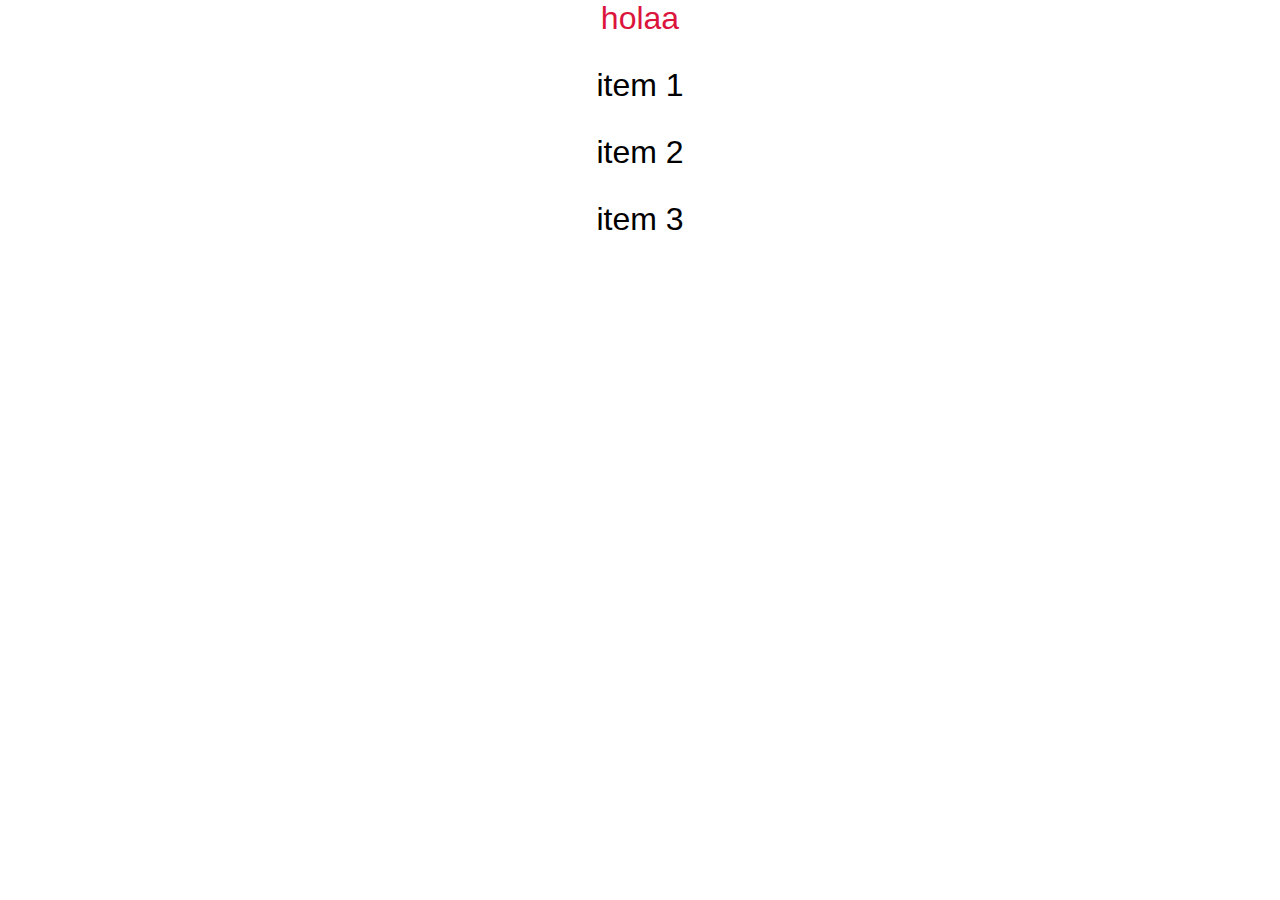
<file: index.html>
<!DOCTYPE html>
<html lang="es">
<head>
  <meta charset="UTF-8">
  <meta name="viewport" content="width=device-width, initial-scale=1.0">
  <title>Document</title>
  <link rel="stylesheet" href="Pseudoclases.css">
</head>
<body>




  <!-- <nav>
    <a class="enlace" href="https://oferta.senasofiaplus.edu.co/sofia-oferta/">senasofiaplus</a>
    <a class="enlace" href="https://web.facebook.com/?locale=es_LA&_rdc=1&_rdr">facebook</a>
    <a class="enlace" href="https://www.youtube.com/?app=desktop&hl=es">youtube</a>
  </nav> -->
  <!-- <a href="#objetivo" class="event">disparador</a>
  <a href="#" class="event">retroseso</a>
  <div id="objetivo" class="box" ></div> -->
  




  <!-- <form class="form">
    <h2 class="form_title">contacto</h2>
    <input type="text" placeholder="nombre" autofocus>
    <input type="email" placeholder="email">
    <input type="checkbox" id="check">
    <label for="check">¿guardar los datos?</label>
  </form> -->


  <h3 class="title">holaa</h3>
  <h3>item 1</h3>
  <h3>item 2</h3>
  <h3>item 3</h3>


</body>
</html>
</file>
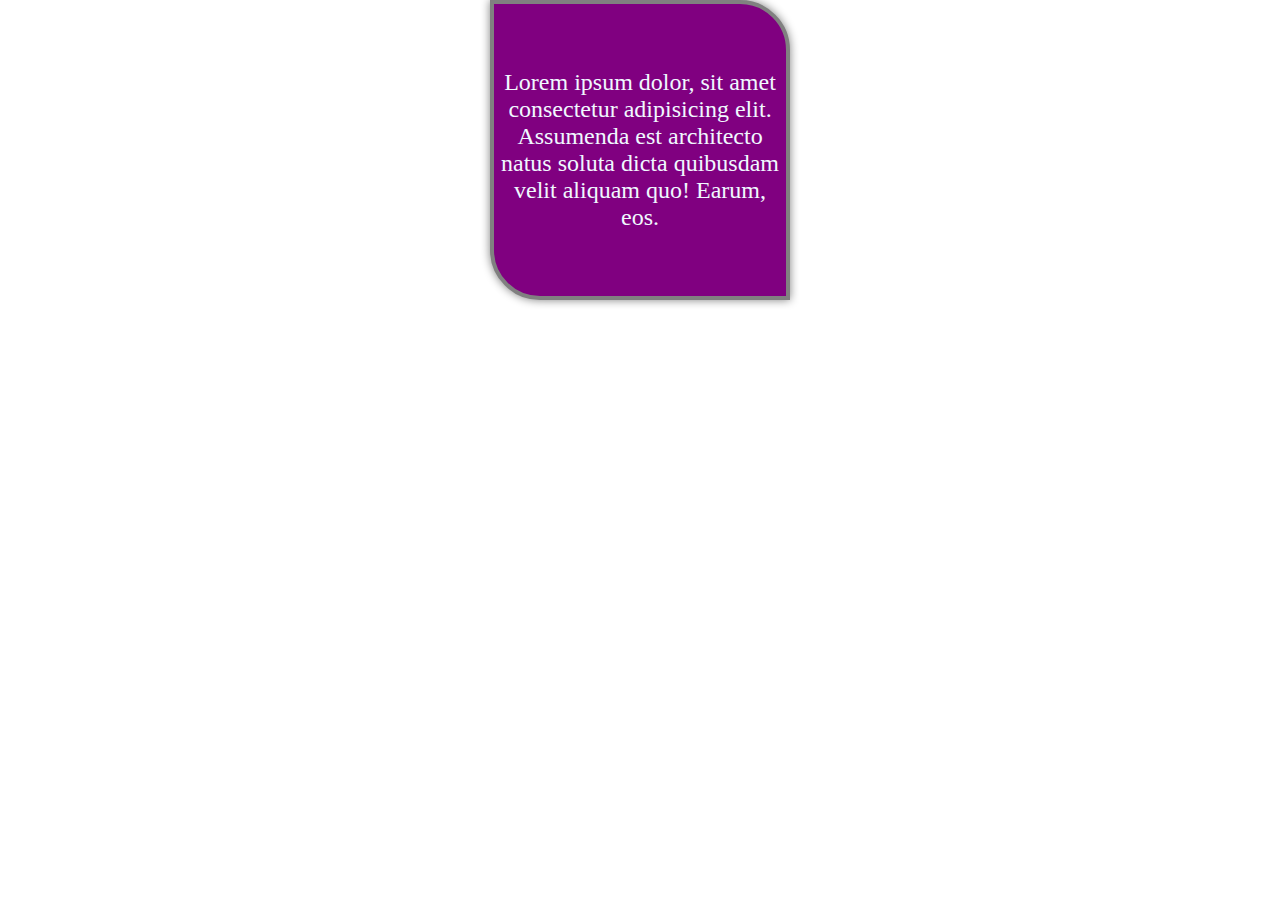
<file: bordes.html>
<!DOCTYPE html>
<html lang="es">
<head>
  <meta charset="UTF-8">
  <meta name="viewport" content="width=device-width, initial-scale=1.0">
  <title>Document</title>
  <link rel="stylesheet" href="bordes.css">
</head>
<body>
  <div class="box">
    Lorem ipsum dolor, sit amet consectetur adipisicing elit. Assumenda est architecto natus soluta dicta quibusdam velit aliquam quo! Earum, eos.
  </div>
</body>
</html>
</file>
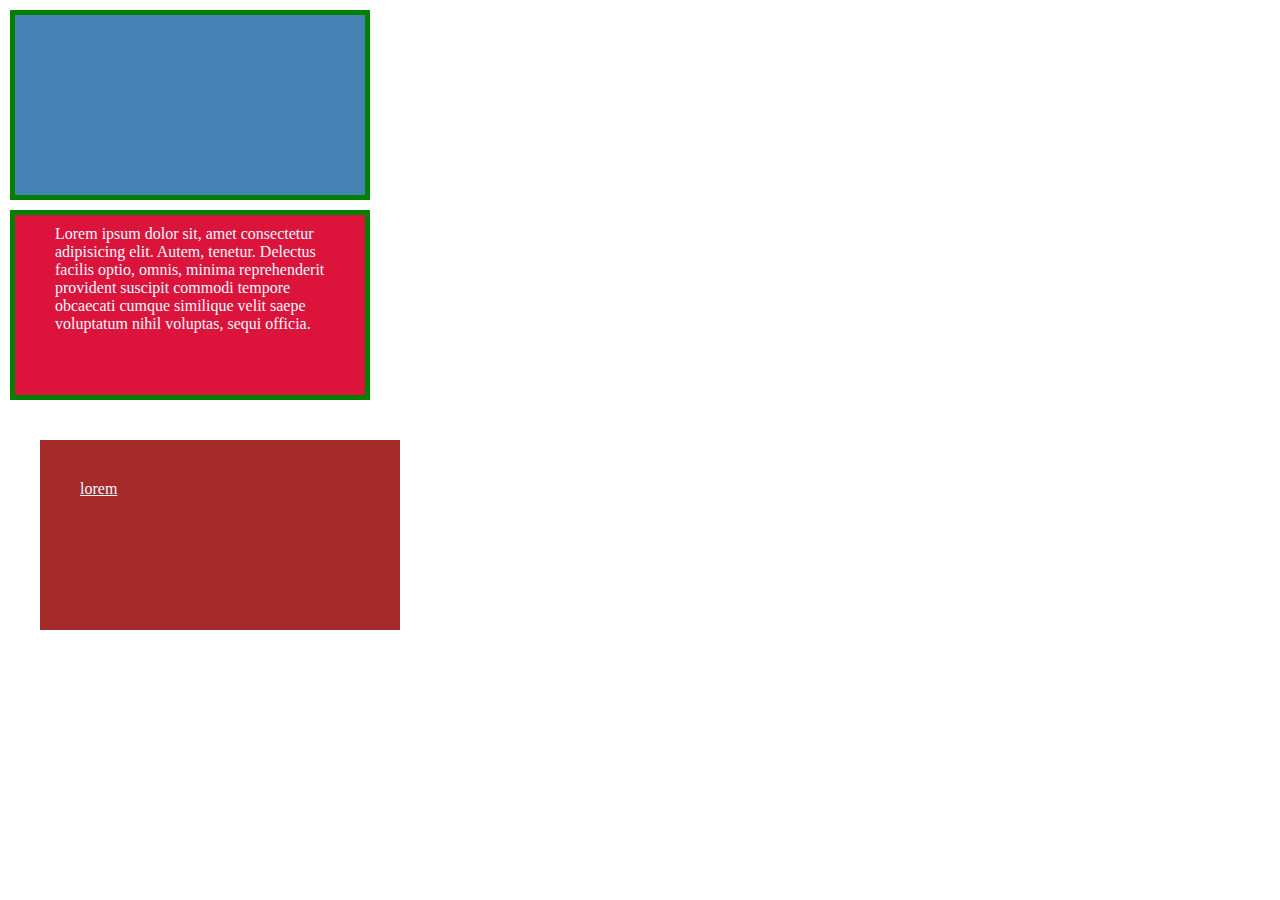
<file: caja.html>
<!DOCTYPE html>
<html lang="en">
<head>
  <meta charset="UTF-8">
  <meta name="viewport" content="width=device-width, initial-scale=1.0">
  <title>Document</title>
</head>
  <link rel="stylesheet" href="caja.css">
<body>
  <div class="caja caja1"></div>
  <div class="caja caja2">Lorem ipsum dolor sit, amet consectetur adipisicing elit. Autem, tenetur. Delectus facilis optio, omnis, minima reprehenderit provident suscipit commodi tempore obcaecati cumque similique velit saepe voluptatum nihil voluptas, sequi officia.</div>
  <a href="" class="caja caja3"> lorem </a>
</body>
</html>
</file>
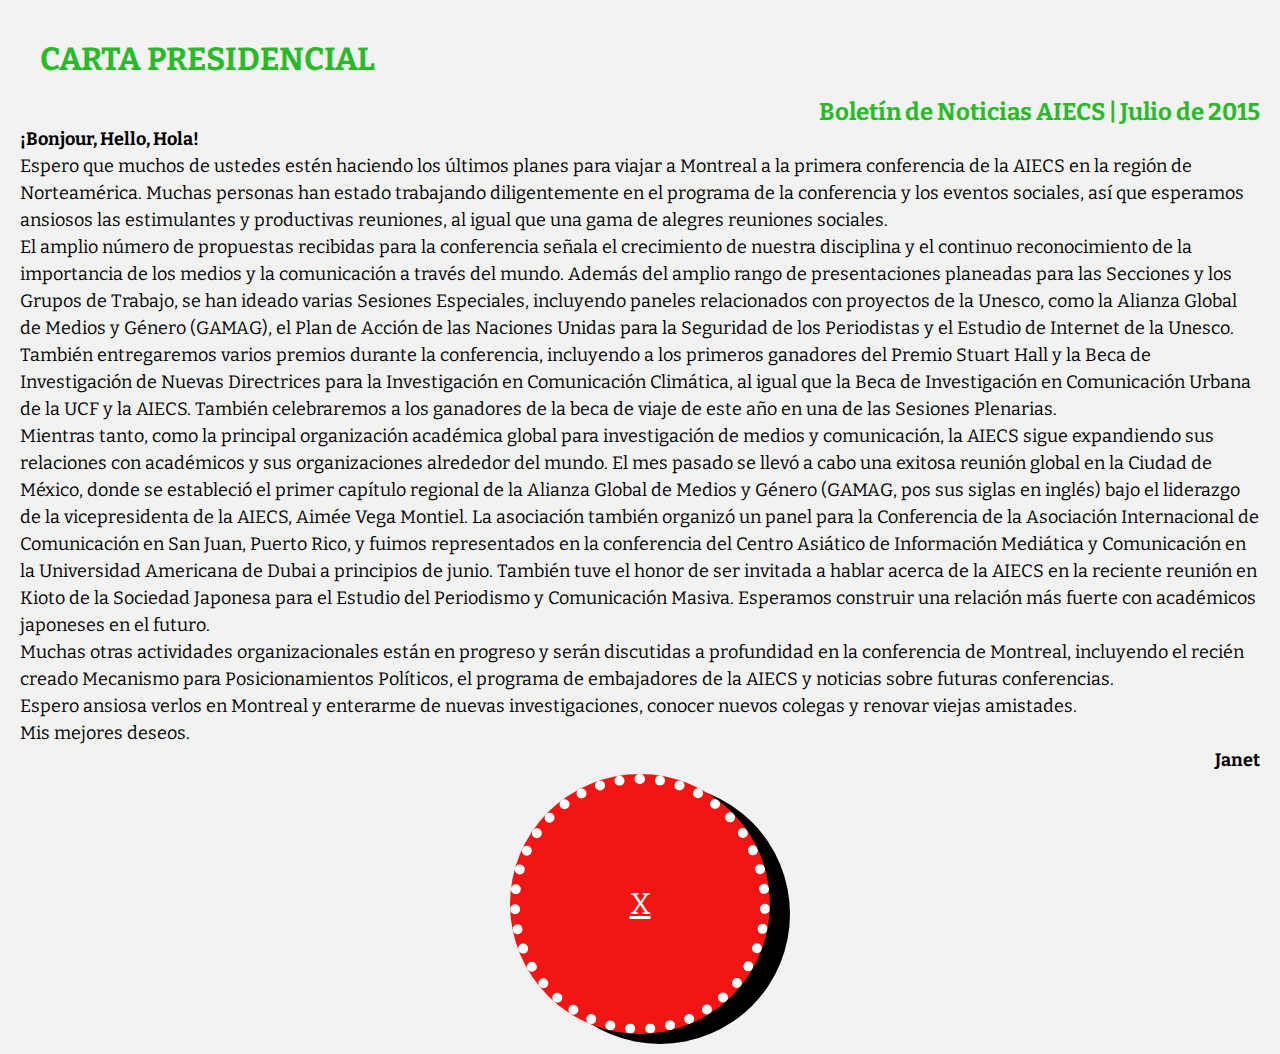
<file: carta.html>
<!DOCTYPE html>
<html lang="es">
  <head>
    <meta charset="UTF-8" />
    <meta name="viewport" content="width=device-width, initial-scale=1.0" />
    <title>Carta</title>
    <link rel="stylesheet" href="carta.css" />
  </head>
  <body>
    <h1>CARTA PRESIDENCIAL</h1>
    <h2>Boletín de Noticias AIECS | Julio de 2015</h2>
    <p class="bold">¡Bonjour, Hello, Hola!</p>
    <p> 
      Espero que muchos de ustedes estén haciendo los últimos planes para viajar
      a Montreal a la primera conferencia de la AIECS en la región de
      Norteamérica. Muchas personas han estado trabajando diligentemente en el
      programa de la conferencia y los eventos sociales, así que esperamos
      ansiosos las estimulantes y productivas reuniones, al igual que una gama
      de alegres reuniones sociales.
    </p class="parrafo">
    <p>
      El amplio número de propuestas recibidas para la conferencia señala el
      crecimiento de nuestra disciplina y el continuo reconocimiento de la
      importancia de los medios y la comunicación a través del mundo. Además del
      amplio rango de presentaciones planeadas para las Secciones y los Grupos
      de Trabajo, se han ideado varias Sesiones Especiales, incluyendo paneles
      relacionados con proyectos de la Unesco, como la Alianza Global de Medios
      y Género (GAMAG), el Plan de Acción de las Naciones Unidas para la
      Seguridad de los Periodistas y el Estudio de Internet de la Unesco.
    </p>
    <p>
      También entregaremos varios premios durante la conferencia, incluyendo a
      los primeros ganadores del Premio Stuart Hall y la Beca de Investigación
      de Nuevas Directrices para la Investigación en Comunicación Climática, al
      igual que la Beca de Investigación en Comunicación Urbana de la UCF y la
      AIECS. También celebraremos a los ganadores de la beca de viaje de este
      año en una de las Sesiones Plenarias.
    </p class="parrafo">
    <p>
      Mientras tanto, como la principal organización académica global para
      investigación de medios y comunicación, la AIECS sigue expandiendo sus
      relaciones con académicos y sus organizaciones alrededor del mundo. El mes
      pasado se llevó a cabo una exitosa reunión global en la Ciudad de México,
      donde se estableció el primer capítulo regional de la Alianza Global de
      Medios y Género (GAMAG, pos sus siglas en inglés) bajo el liderazgo de la
      vicepresidenta de la AIECS, Aimée Vega Montiel. La asociación también
      organizó un panel para la Conferencia de la Asociación Internacional de
      Comunicación en San Juan, Puerto Rico, y fuimos representados en la
      conferencia del Centro Asiático de Información Mediática y Comunicación en
      la Universidad Americana de Dubai a principios de junio. También tuve el
      honor de ser invitada a hablar acerca de la AIECS en la reciente reunión
      en Kioto de la Sociedad Japonesa para el Estudio del Periodismo y
      Comunicación Masiva. Esperamos construir una relación más fuerte con
      académicos japoneses en el futuro.
    </p class="parrafo" mayuscula>
    <p>
      Muchas otras actividades organizacionales están en progreso y serán
      discutidas a profundidad en la conferencia de Montreal, incluyendo el
      recién creado Mecanismo para Posicionamientos Políticos, el programa de
      embajadores de la AIECS y noticias sobre futuras conferencias.
    </p class="parrafo">
    <p>
      Espero ansiosa verlos en Montreal y enterarme de nuevas investigaciones,
      conocer nuevos colegas y renovar viejas amistades.
    </p class="parrafo">
    <p>Mis mejores deseos.</p>
    <p class="derecha">Janet</p>
    <a href="#">x</a>
  </body>
</html>
</file>
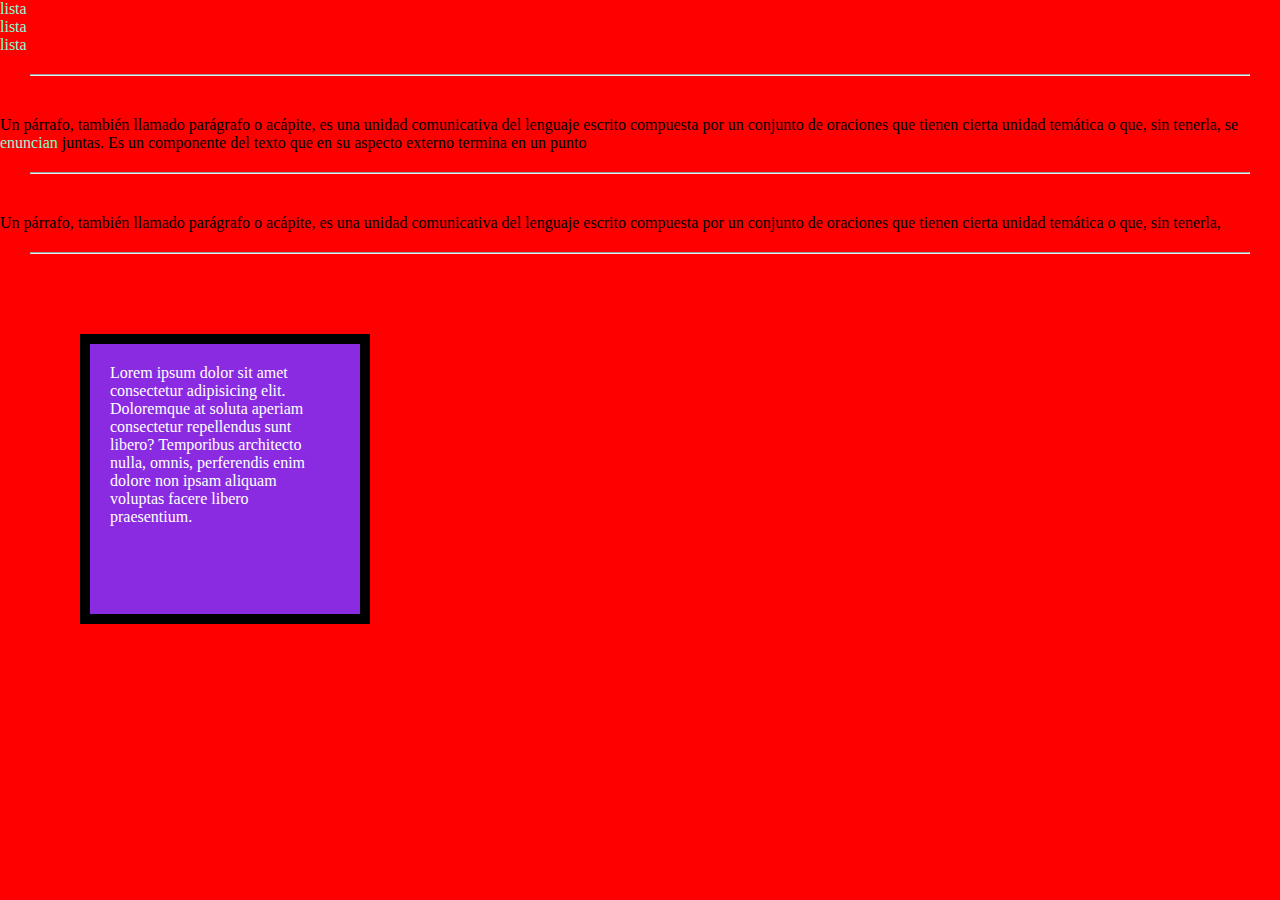
<file: index11.html>
<!DOCTYPE html>
<html lang="en">
<head>
  <meta charset="UTF-8">
  <meta name="viewport" content="width=device-width, initial-scale=1.0">
  <title>Document</title>
</head>
<link rel="stylesheet" href="estilo.css">
<body>
  <header>
    <nav>
      <ul>
        <li>lista</li>
        <li>lista</li>
        <li>lista</li>
      </ul>
    </nav>
  </header>
  <hr>
<p>Un párrafo, también llamado parágrafo o acápite, es una unidad comunicativa del lenguaje escrito compuesta por un conjunto de oraciones que tienen cierta unidad temática o que, sin tenerla, se <span>enuncian</span> juntas. Es un componente del texto que en su aspecto externo termina en un punto</p>
<hr><p>Un párrafo, también llamado parágrafo o acápite, es una unidad comunicativa del lenguaje escrito compuesta por un conjunto de oraciones que tienen cierta unidad temática o que, sin tenerla, </p>
<hr><div class="caja">
  Lorem ipsum dolor sit amet consectetur adipisicing elit. Doloremque at soluta aperiam consectetur repellendus sunt libero? Temporibus architecto nulla, omnis, perferendis enim dolore non ipsam aliquam voluptas facere libero praesentium.
</div>
</body>
</html>
</file>
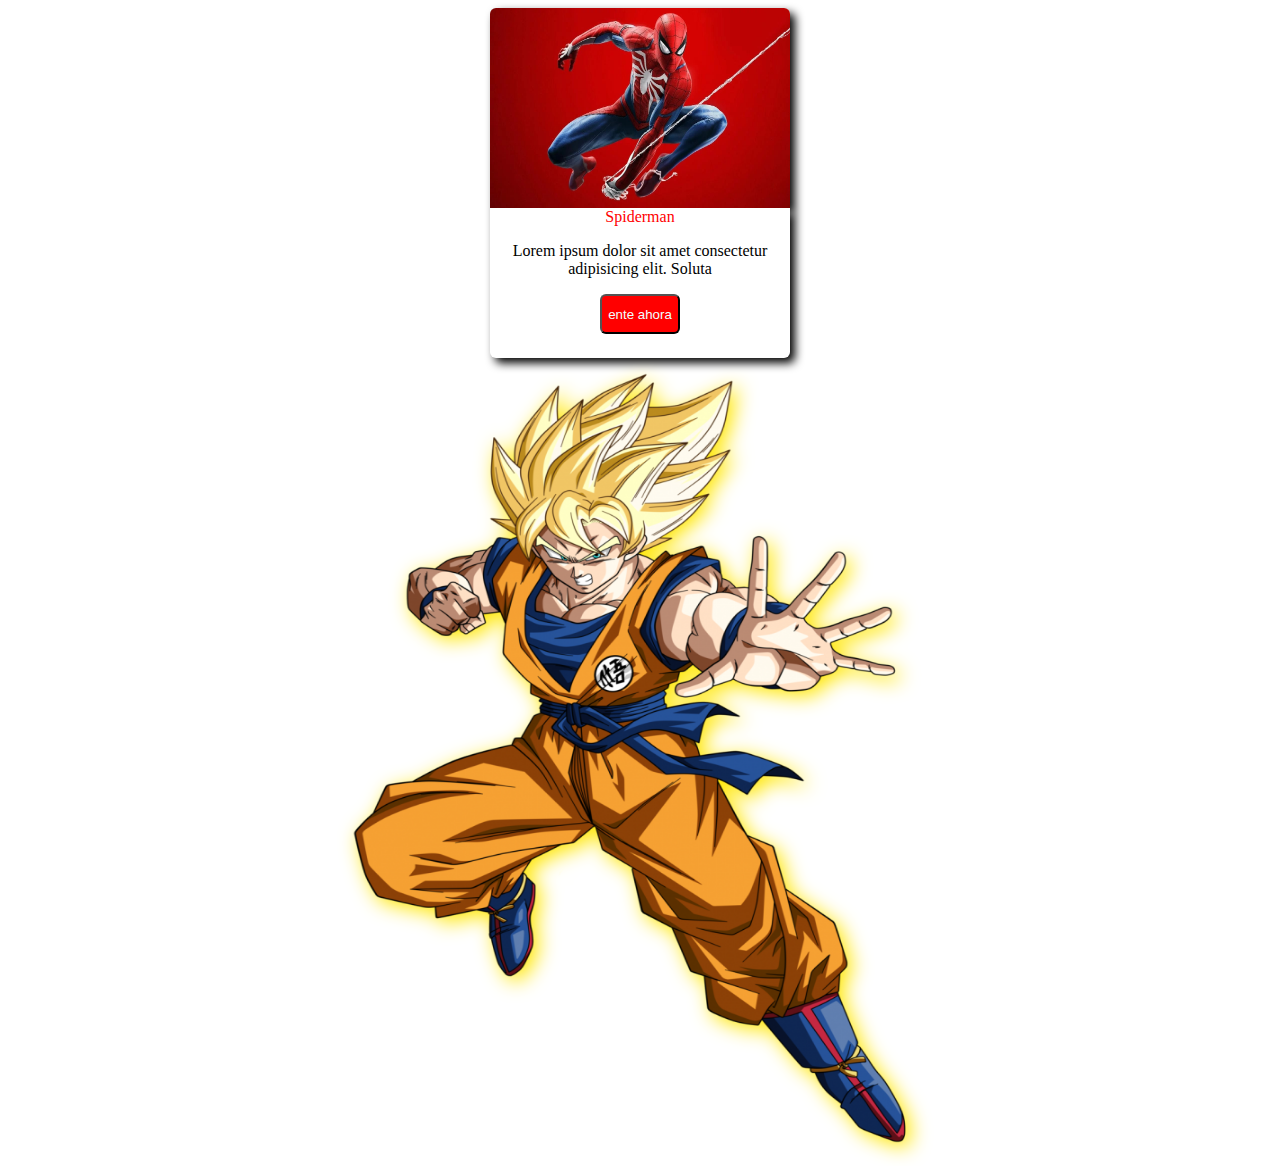
<file: indexx.html>
<!DOCTYPE html>
<html lang="es">
<head>
  <meta charset="UTF-8">
  <meta name="viewport" content="width=device-width, initial-scale=1.0">
  <title>Document</title>
  <link rel="stylesheet" href="goku.css">
</head>
<body>
  <img src="spidy.jpg" alt="spidy" class="spidy">
  <div class="texto">Spiderman
  <p class="parrafo">Lorem ipsum dolor sit amet consectetur adipisicing elit. Soluta </p>
  <button class="boton">ente ahora</button>
  </div>
  <img src="goku.png" alt="goku" class="goku">
  
</body>
</html>
</file>
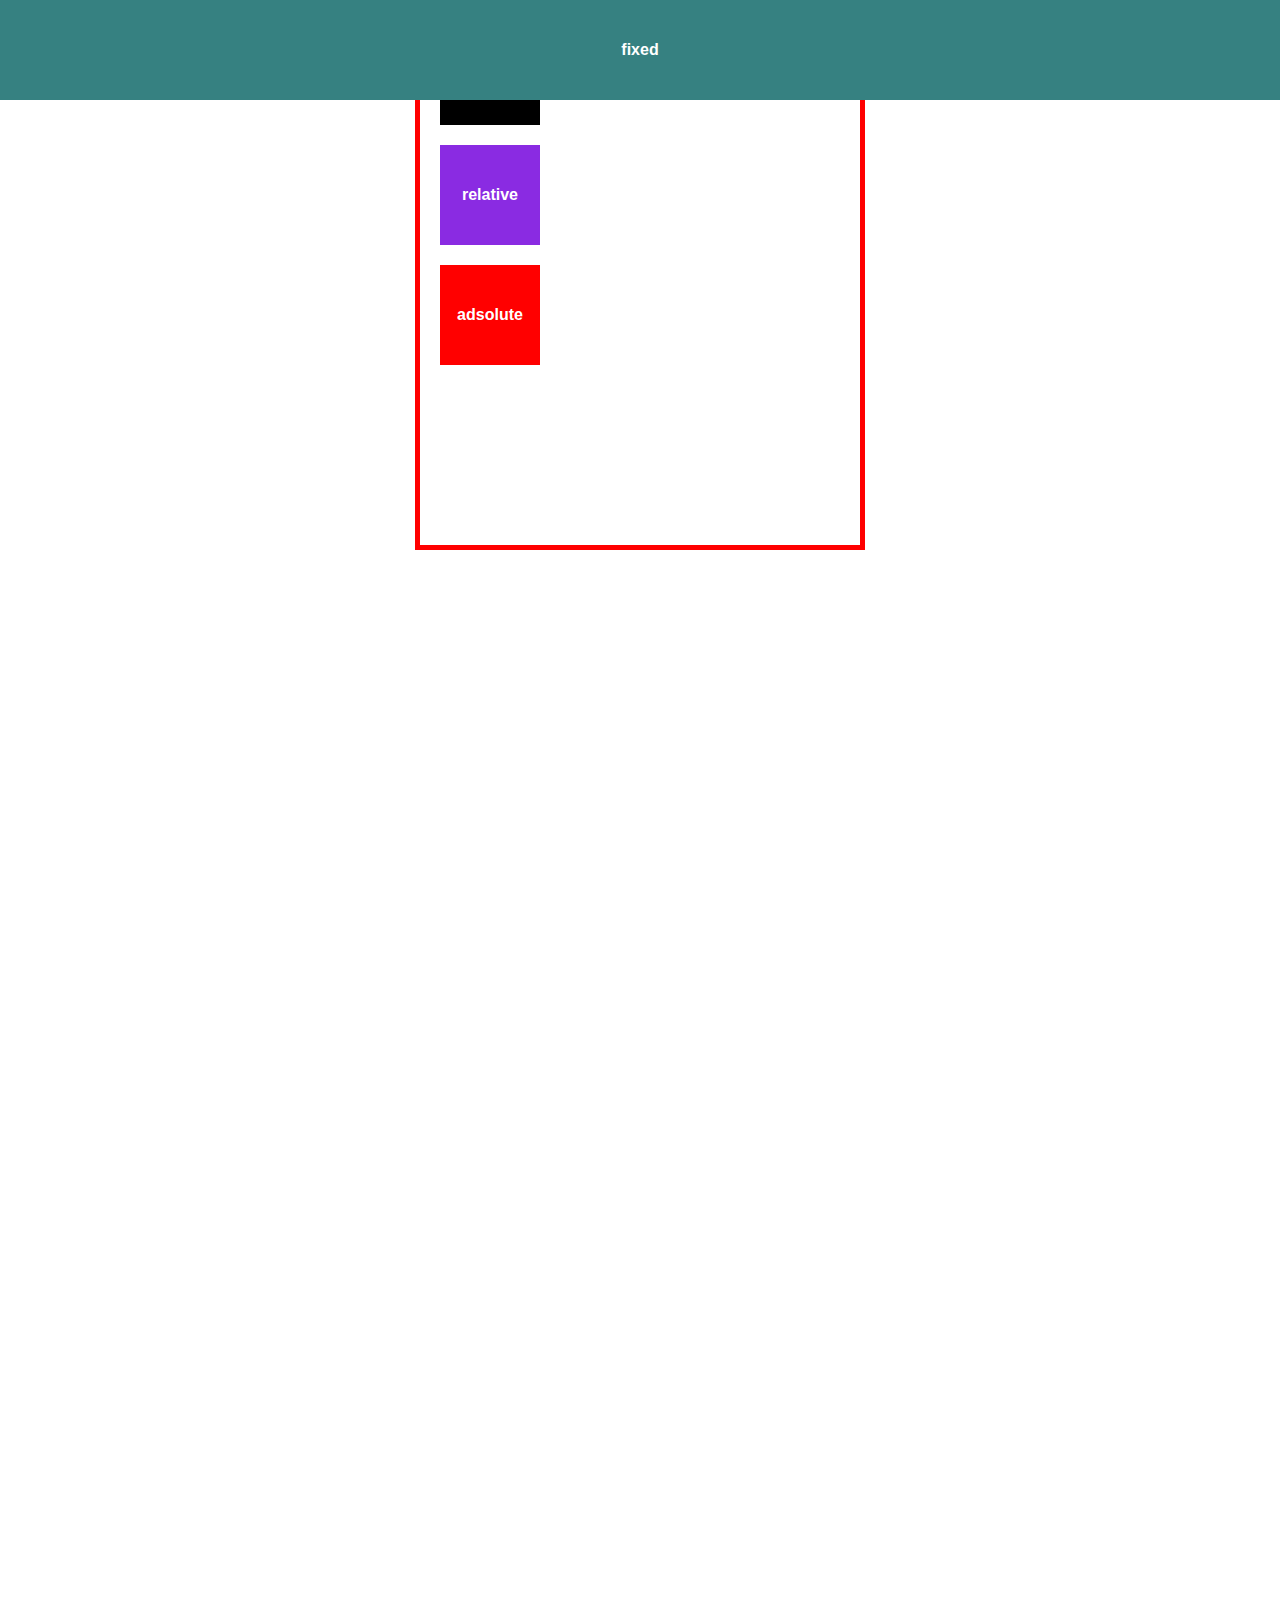
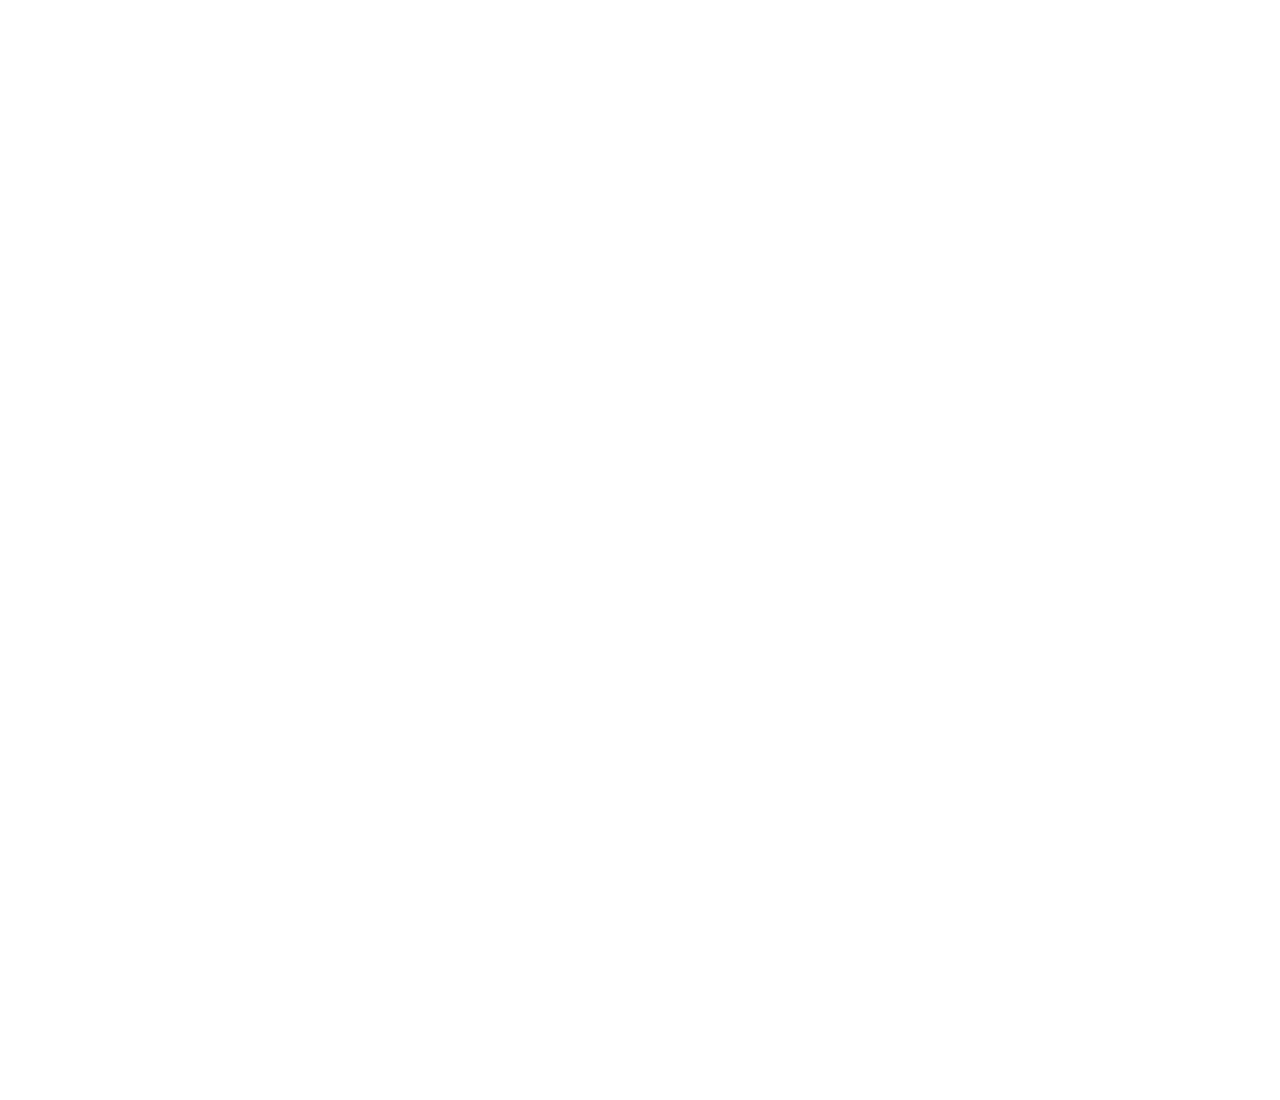
<file: posicionamiento.html>
<!DOCTYPE html>
<html lang="es">
<head>
  <meta charset="UTF-8">
  <meta name="viewport" content="width=device-width, initial-scale=1.0">
  <title>posicion</title>
</head>
<link rel="stylesheet" href="posicionamiento.css">
<body>
  <div class="conteiner">
    <div class="box static">static</div>
    <div class="box relative">relative</div>
    <div class="box absolute">adsolute</div>
    <div class="box fixed">fixed</div>
  </div>
</body>
</html>
</file>
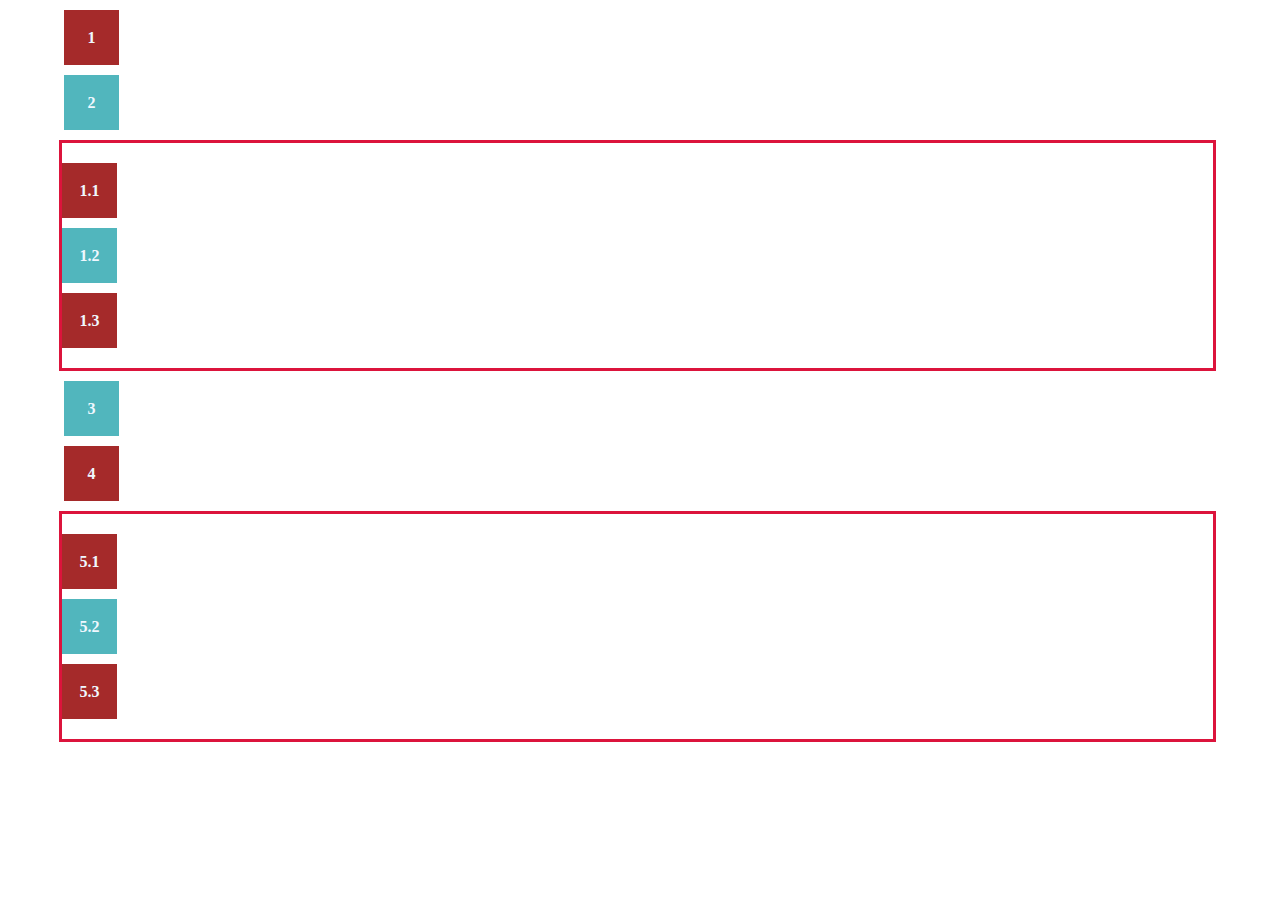
<file: pseudoclase2.html>
<!DOCTYPE html>
<html lang="es">
<head>
  <meta charset="UTF-8">
  <meta name="viewport" content="width=device-width, initial-scale=1.0">
  <title>Document</title>
</head>
<link rel="stylesheet" href="pseudoclase2.css">
<body>
  
  <div class="box">1</div>
  <div class="box">2</div>

  <section class="conteiner">
    <div class="box">1.1</div>
    <div class="box">1.2</div>
    <p class="box">1.3</p>
  </section>

  <div class="box">3</div>
  <div class="box">4</div>

  <section class="conteiner">
    <div class="box">5.1</div>
    <div class="box">5.2</div>
    <div class="box">5.3</div>
  </section>


</body>
</html>
</file>
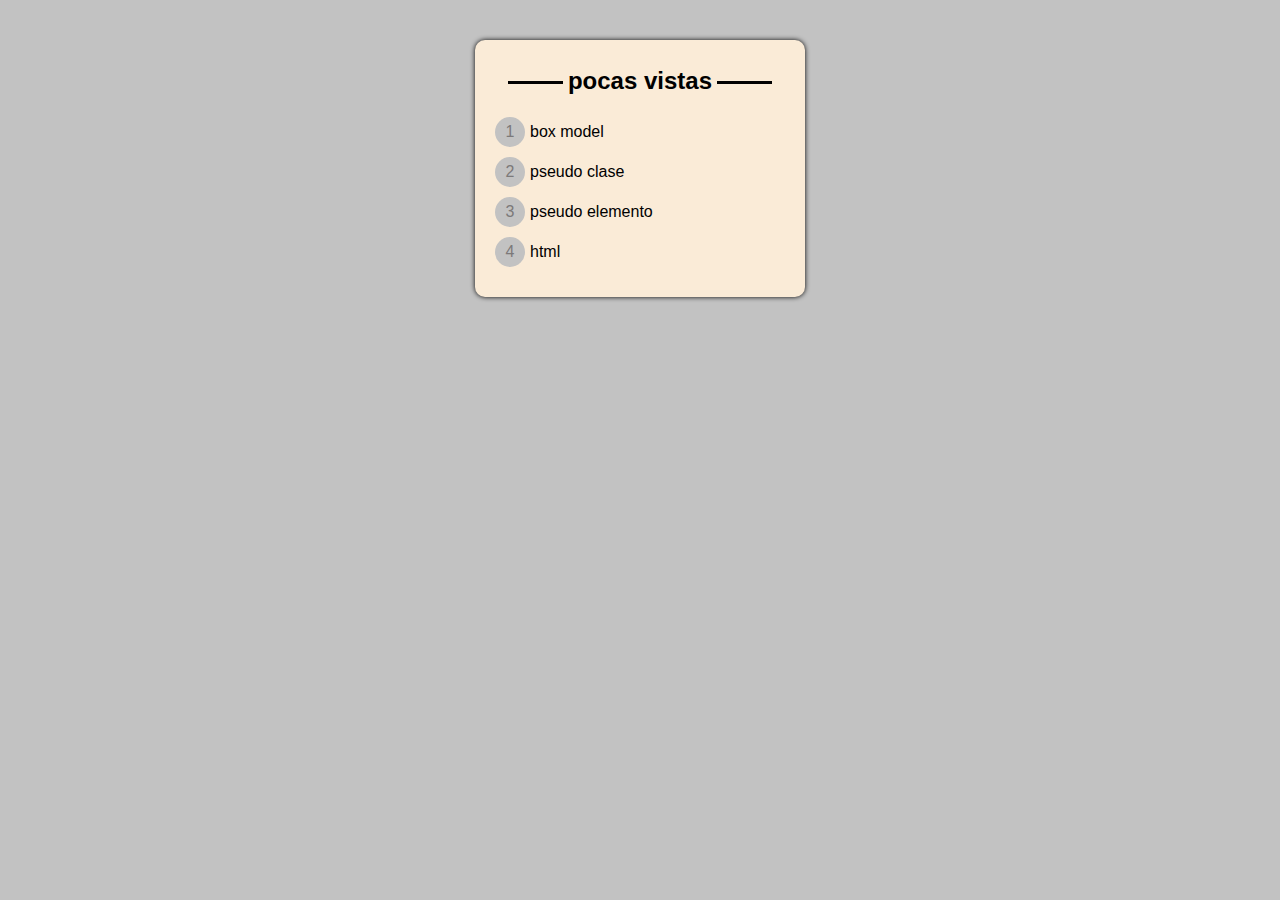
<file: pseudoelemento.html>
<!DOCTYPE html>
<html lang="es">
<head>
  <meta charset="UTF-8">
  <meta name="viewport" content="width=device-width, initial-scale=1.0">
  <title>Document</title>
</head>
<link rel="stylesheet" href="pseudoelemento.css">
<body>
  <div class="card">
    <h2 class="card_title">pocas vistas</h2>
    <ul>
      <li>box model</li>
      <li>pseudo clase</li>
      <li>pseudo elemento</li>
      <li>html</li>
    </ul>
  </div>
</body>
</html>
</file>
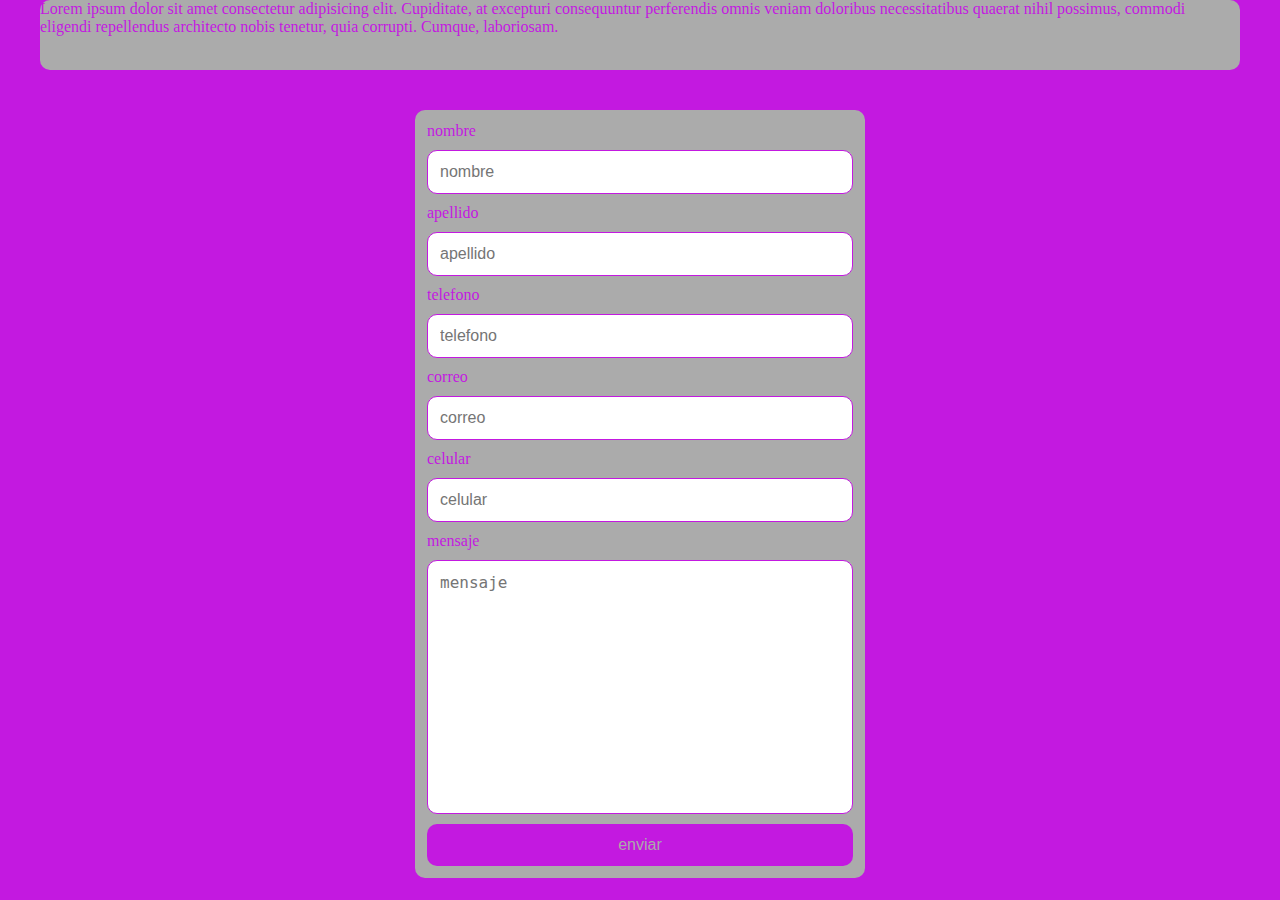
<file: variable.html>
<!DOCTYPE html>
<html lang="es">
<head>
  <meta charset="UTF-8">
  <meta name="viewport" content="width=device-width, initial-scale=1.0">
  <title>variable</title>
</head>
<link rel="stylesheet" href="variable.css">
<body>
  <header>Lorem ipsum dolor sit amet consectetur adipisicing elit. Cupiditate, at excepturi consequuntur perferendis omnis veniam doloribus necessitatibus quaerat nihil possimus, commodi eligendi repellendus architecto nobis tenetur, quia corrupti. Cumque, laboriosam.</header>
  <main>
    <form >
      <label for="nombre">nombre</label>
      <input type="text" id="nombre" placeholder="nombre" autocomplete="off">
      <label for="apellido">apellido</label>
      <input type="text" id="apellido" placeholder="apellido" autocomplete="off">
      <label for="telefono">telefono</label>
      <input type="text" id="telefono" placeholder="telefono" autocomplete="off">
      <label for="correo">correo</label>
      <input type="text" id="correo" placeholder="correo" autocomplete="off">
      <label for="celular">celular</label>
      <input type="text" id="celular" placeholder="celular" autocomplete="off">
      <label for="mensaje">mensaje</label>
      <textarea  placeholder="mensaje" id="mensaje" cols="12" rows="12"></textarea>
      <button>enviar</button>
    </form>
  </main>
</body>
</html>
</file>
<file: Pseudoclases.css>
*{
  padding: 0;
  margin: 0;
  box-sizing: border-box;
}
.enlace{
  display: block;
  background-color: red;
  color: #fff;
  padding: 20px;
  border-bottom: 3px solid #fff;
  text-align: center;
  font-size: 22px;
  text-decoration:none;
}
.enlace:link{
  background-color: aqua;
  color: black;
  border-bottom: 3px solid #75fb00;
}
.enlace:visited{
  background-color: rgb(20, 87, 220);
}
.enlace:hover{
  background-color: #fff;
  color: black;
}
.enlace:active{
  background-color: red;
}
.event{
  display: inline-block;
  margin-top: 30px;
  margin-left: 20px;
  background-color: crimson;
  color: #fff;
  text-decoration: none;
  padding: 20px;
}
.event:active{
  background-color: aqua;
}
.box{
  height: 300px;
  width: 300px;
  background-color: blue;
  border-radius: 50%;
  margin: 0 auto;
  transition: 1s;
}
#objetivo:target{
  border-radius: 0%;
}


/*
para formulario
*/


.form{
  width: 80%;
  margin: 30px auto;
  background-color: #f2f2f2;
  box-shadow: 0 0 5px #000000;
  padding: 30px;
}
input{
  display: block;
}
input[type="text"],input[type="email"]{
  width: 100%;
  padding: 12px 5px;
  margin-bottom: 20px;
  border: none;
  outline: none;
}
.form:hover{
  background-color: #cccdcb;
}
.form_title{
  text-align: center;
}
input[type="checkbox"]{
  display: inline-block;
}
input:focus{
  background-color: rgb(189, 191, 191);
  color: #fff;
}
input[type="checkbox"]:checked+label{
  color: red;
}

h3{
  font-size: 2rem;
  text-align: center;
  font-weight: normal;
  font-family: Arial, Helvetica, sans-serif;
  margin-bottom: 30px;
  color: crimson;
}

h3:not(.title):not(:hover){
  color: #000000;
}
</file>
<file: bordes.css>
*{
  margin: 0;
  padding: 0;
  box-sizing: border-box;
}
body{
  font-size: 12px;
}
.box{
  width: 300px ;
  height: 300px ;
  background: purple;
  place-content: center;
  text-align: center;
  color: aliceblue;
  font-size: 1.5rem;
  margin: 0 auto;
  border: solid 4px gray;
  border-top-right-radius: 50px;
  border-bottom-left-radius: 50px;
  border-radius: 0 50px;
  box-shadow: 0px 0px 10px #808080;
  
}
</file>
<file: caja.css>
*{
  margin: 0;
  padding: 0;
  box-sizing: border-box;
}
body{
  color: aliceblue;
}
.caja{
  height: 190px;
  width: 360px;
}

.caja1{
  background: steelblue;
  padding: 10px 20px 30px 40px;
  border: solid 5px green;
  margin: 10px;
  box-sizing: border-box;
}
.caja2{
  background:crimson;
  padding: 10px 20px 30px 40px;
  border: solid 5px green;
  margin: 10px;
  box-sizing: border-box;
}

.caja3{
  background: brown;
  padding: 40px;
  margin: 40px;
  display: block;
  color: aliceblue;
}
</file>
<file: carta.css>
@import url('https://fonts.googleapis.com/css2?family=Bitter:ital,wght@0,100..900;1,100..900&display=swap');

*{
  margin: 0;
  padding: 0;
  box-sizing: 0;
}
body{
  background: #f2f2f2;
  padding: 20px;
  border-right: 18px;
  font-family: "Bitter", serif;
}
h1{
  margin: 20px 20px;
  
}
h2{
  text-align: right;
}
h1,h2{
  color: rgb(40, 186, 40);
}
p.parrafo{
  font-size: 18px;
  color: black;
  text-transform: lowercase;
}
p{
  font-size: 18px;
  line-height: 1.5;
}
.mayuscula{
  text-transform: uppercase;
}
p.bold{
  font-weight: bold;
  font-size: 20;
}
p.derecha{
  text-align: right;
  font-weight: bold;
}
a{
  font-size: 30px;
  color:#fff;
  background: #f31414;
  text-transform: capitalize;
  width: 200px;
  padding: 20px;
  display: block;
  text-align: center;
  margin: 0 auto;
  border-radius: 200px;
  height: 200px;
  place-content: center;
  border: dotted #ffffff 10px;
  box-shadow:20px 10px 0.5px #000000;
}
</file>
<file: estilo.css>
*{
  margin: 0;
  padding: 0;
  box-sizing: 0;
  color: aquamarine;
}

body{
  background-color: red;
}
header 
span{
  color: red;
}
p{
  color: black;
}
hr{
  margin-top: 20px;
  margin-left: 20px;
  margin-right: 20px;
  margin-bottom: 20px;
  margin: 40px 60px 80px 10px;
  margin: 20px 30px 40px;
}
.caja{
  width: 200px;
  height: 200px;
  background:blueviolet;
  margin: 80px;
  border: solid #000 10px;
  color:#fff;
  padding: 20px;
  padding-right: 50px;
  padding-bottom: 50px;
}
</file>
<file: goku.css>
.spidy{
  display: block;
  margin: 0 auto;
  width: 300px;
  height: 200px;
  box-shadow: 5px 5px 10px #000000;
  border-top-left-radius: 6px;
  border-top-right-radius: 6px;
}

.texto{
  display: block;
  margin: 0 auto;
  width: 300px;
  height: 150px;
  background: #ffffff;
  box-shadow: 5px 5px 10px #000000;
  border-bottom-left-radius: 6px;
  border-bottom-right-radius: 6px;
  text-align: center;
  color: red;
  
}
.parrafo{
  color: #000000;

}
.boton{
  background: red;
  height: 40px;
  width: 80px;
  color: azure;
  border-radius: 6px;
  place-content: center;
  margin-bottom: 50px;
}

.goku{
  display: block;
  margin: 0 auto;
  width: 600px;
  height: 800px;
  filter: drop-shadow(5px 5px 10px #ffe600);
}
</file>
<file: posicionamiento.css>
*{
  margin: 0;
  padding: 0;
  box-sizing: border-box;
}
body{
  font-family: arial;
  height: 300vh;
}
.conteiner{
  width: 450px;
  height: 550px;
  margin: 0 auto;
  border: 5px solid red;
  /* margin-top: 80px; */
  position: relative;
  z-index: 2;
}
.box{
  background-color: rgb(54, 129, 129);
  width: 100px;
  height: 100px;
  margin-top: 20px;
  margin-left: 20px;
  text-align: center;
  line-height: 100px;
  color: #fff;
  font-weight: bold;
}
.static{
  position: static;
  z-index: 10px;
  background-color: rgb(0, 0, 0);
}
.relative{
  position: relative;
  /* top: 40px;
  left: 0;
  right: 20px; */
  z-index: 4;
  background-color: blueviolet;
}
.absolute{
  position: absolute;
  /* top: 0;
  left: 0; */
  /* bottom: 0;
  right: 0;
  margin-top: 0;
  margin-left: 0; */
  background-color: red;
  z-index: 6;
}
.fixed{
  position: fixed;
  left: 0;
  top: 0;
  margin: 0;
  width: 100%;
  z-index: 1;
}
</file>
<file: pseudoclase2.css>
*{
  margin: 0;
  padding: 0;
  box-sizing: border-box;
}
body{
  width: 90%;
  margin: 0 auto;

}
.box{
  display: block;
  background-color: rgb(81, 182, 189);
  width: 55px ;
  height: 55px ;
  margin: 10px 0;
  text-align: center;
  line-height: 55px;
  color: aliceblue;
  font-weight: bold;
}
.conteiner{
  margin-left: -5px;
  padding: 10px 0;
  border: 3px solid crimson;
}
/* .box:only-of-type{
  background-color: tomato;
} */

/* .box:first-of-type{
  background-color: brown;
} */

/* .box:last-of-type{
  background-color: brown;
} */

.box:nth-child(2n+1){
  background-color: brown;
}
</file>
<file: pseudoelemento.css>
*, ::after, ::before{
  margin: 0;
  padding: 0;
  box-sizing: border-box;
}
*::selection{
  background-color: #d5a4a4;
  color: #c2c2c2;
}
body{
  background-color: #c2c2c2;
  font-family: Arial;
}
.card{
  width: 330px;
  background-color: antiquewhite;
  margin: 40px auto;
  padding: 20px;
  box-shadow: 0 0 5px #000000;
  border-radius: 10px;
  display: block;
}
.card_title{
  text-align: center;
  margin-bottom: 15px;
  padding: 7px;
}
.card_title::after,.card_title::before{
  content: "";
  display: inline-block;
  width: 55px;
  height: 3px;
  background-color: black;
  margin: 5px;
}

ul{
  counter-reset: adso ;
}
li{
  list-style: none;
  padding: 0;
  margin-bottom: 10px;
}
li::before{
  content: counter(adso);
  counter-increment: adso;
  background-color: #c2c2c2;
  width: 30px;
  height: 30px;
  display: inline-block;
  color: #7c7979;
  text-align: center;
  line-height: 30px;
  border-radius: 50%;
  margin-right: 5px;
}
</file>
<file: variable.css>
*{
  margin: 0;
  padding: 0;
  box-sizing: border-box;
}
:root{
  --fond: #c319e0;
  --color: #ababab;
  --width: 1200px ;
  --height: 70px ;
  --border-radius: 10px ;
}
body{
  background-color: var(--fond);
  color: #fff;
}
header{
  background-color: var(--color);
  color: var(--fond);
  max-width: var(--width);
  margin: 0 auto;
  min-height: var(--height);
  border-radius: var(--border-radius);
}
form{
  width: 450px;
  margin: 0 auto;
  margin-top: 40px;
  background-color: var(--color);
  padding: 12px;
  color: var(--fond);
  border-radius: var(--border-radius);
}
label, input, textarea{
  display: block;
  margin-bottom: var(--border-radius);
}
input, textarea{
  width: 100%;
  padding: 12px;
  border: none;
  outline: none;
  border-radius: 10px;
  resize: none;
  font-size: 16px;
  border: solid 1px var(--fond);
}
button{
  width: 100%;
  padding: 12px;
  border: none;
  font-size: 16px;
  border-radius: var(--border-radius);
  background-color: var(--fond);
  color: var(--color);
  cursor: pointer;
}
button:hover{
  background-color: var(--color);
  color: var(--fond);
  border: solid 2px var(--fond);
}
</file>
